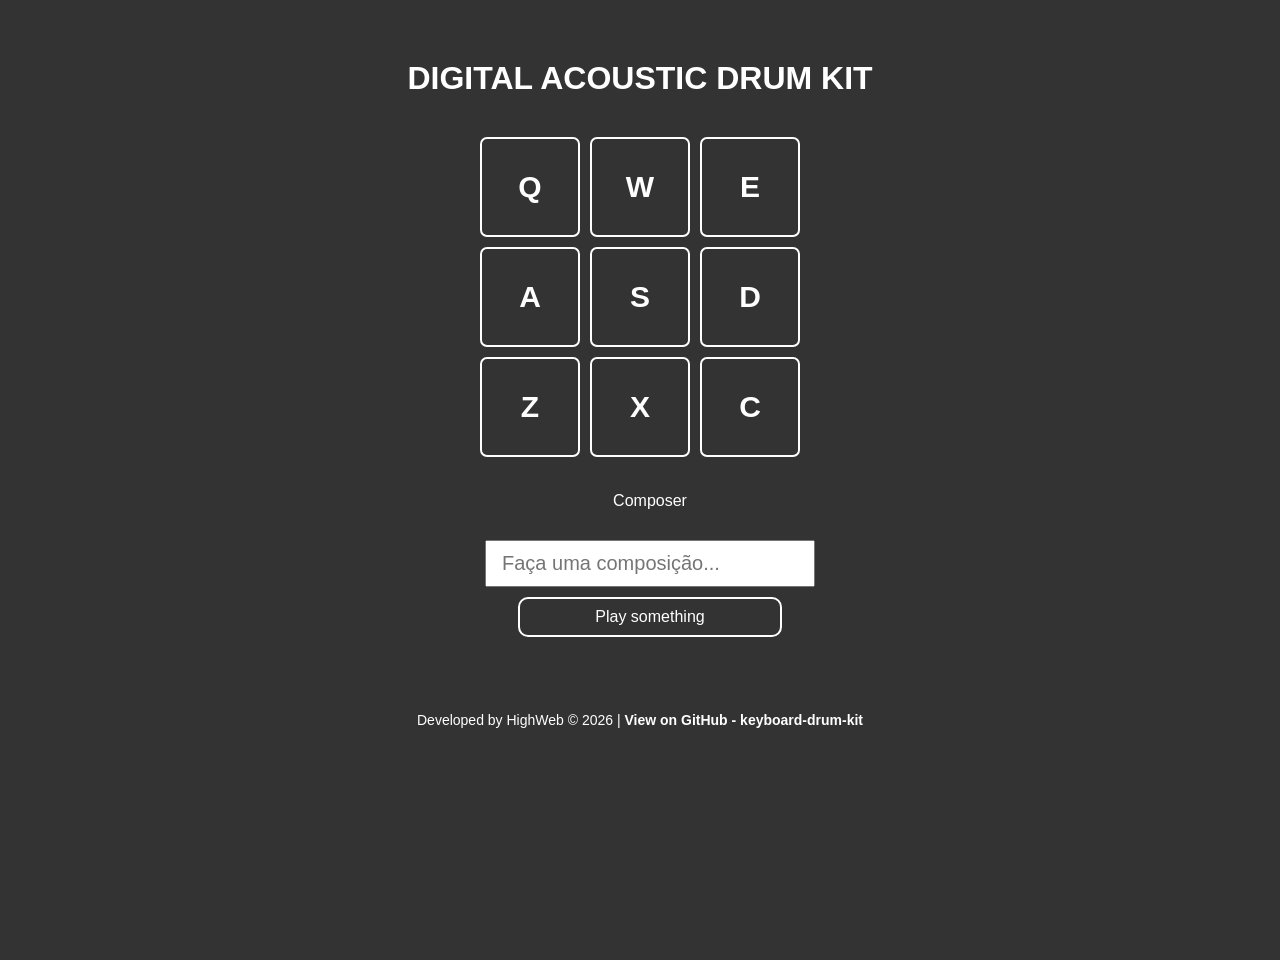
<file: index.html>
<!DOCTYPE html>
<html lang="pt-br">
<head>
    <meta charset="UTF-8">
    <meta name="viewport" content="width=device-width, initial-scale=1.0">
    <meta http-equiv="X-UA-Compatible" content="IE-edge">

    <link rel="stylesheet" href="./src/css/reset.css">
    <link rel="stylesheet" href="./src/css/styles.css">


    <title>Keyboard-DRUM</title>
</head>
<body>
    <header id="header-logo">
        <h1 id="cabecalho-capa">digital acoustic drum kit</h1>
    </header>

    <main class="main-home">
        <section class="drum">
            <div data-key="keyq" class="key">Q</div>
            <div data-key="keyw" class="key">W</div>
            <div data-key="keye" class="key">E</div>

            <div data-key="keya" class="key">A</div>
            <div data-key="keys" class="key">S</div>
            <div data-key="keyd" class="key">D</div>

            <div data-key="keyz" class="key">Z</div>
            <div data-key="keyx" class="key">X</div>
            <div data-key="keyc" class="key">C</div>

            <div class="composer">
                <label for="input">Composer</label>

                <input type="text" id="input" placeholder="Faça uma composição...">

                <button>Play something</button>
            </div>
        </section>
        <footer class="footer">
            <p>
                Developed by HighWeb © 2026 |
                <a href="https://github.com/highwebapi/keyboard-drum-kit" target="_blank">
                    View on GitHub - keyboard-drum-kit
                </a>
            </p>
        </footer>
    </main>

    <audio id="s_keyq" src="src/sounds/keyq.wav"></audio>
    <audio id="s_keyw" src="src/sounds/keyw.wav"></audio>
    <audio id="s_keye" src="src/sounds/keye.wav"></audio>
    <audio id="s_keya" src="src/sounds/keya.wav"></audio>
    <audio id="s_keys" src="src/sounds/keys.wav"></audio>
    <audio id="s_keyd" src="src/sounds/keyd.wav"></audio>
    <audio id="s_keyz" src="src/sounds/keyz.wav"></audio>
    <audio id="s_keyx" src="src/sounds/keyx.wav"></audio>
    <audio id="s_keyc" src="src/sounds/keyc.wav"></audio>

    <script src="./src/js/script.js"></script>
    
</body>
</html>
</file>
<file: src/css/styles.css>
#header-logo {
    width: 100%;
    display: flex;
    justify-content: center; /* centraliza horizontalmente */
    align-items: center;     /* centraliza verticalmente */
    margin-bottom: 20px;     /* distância para o main */
    margin-top: 60px;
}

#header-logo h1 {
    text-transform: uppercase;
    color: white;
}

body {
    min-height: 100vh;
    font-family: Arial, Helvetica, sans-serif;
    background-color: #333;
}



.drum {
    display: grid;
    grid-template-columns: repeat(3, 100px); /* colunas do mesmo tamanho das .key */
    gap: 10px;
    justify-content: center; /* centraliza o grid horizontalmente */
    color: #FFF;
    padding: 20px;
    margin: 0 auto; /* reforço para centralização */
}

.key {
    width: 100px;
    height: 100px;
    border-radius: 7px;
    border: 2px solid #FFF;
    color: #FFF;
    display: flex;
    justify-content: center;
    align-items: center;
    font-size: 30px;
    font-weight: bold;
}

.key.active {
    border: 2px solid #FF0;
    color: #FF0;
}

.composer {
    width: 340px;
    padding: 5px;
    margin: auto; /* centraliza horizontalmente*/
    color: #FFF;
}

.composer label {
    display: block;
    text-align: center;
    margin-top: 20px;
    margin-bottom: 10px;
}
.composer #input {
    width: 100%;
    margin-top: 20px;
    outline: none;
    font-size: 20px;
    padding: 10px 15px;
}
.composer button {
    width: 80%;
    height: 40px;
    margin: 20px auto 0 auto;
    display: block;
    justify-content: center;
    align-items: center;
    text-align: center;
    background: none;
    border-radius: 10px;
    border: 2px solid #FFF;
    color: #FFF;
    font-size: 16px;
    margin-top: 10px;
    cursor: pointer;
}

.composer button:hover {
    background-color: rgba(0,0,0,0.2);
}

.footer {
    margin-top: 30px;
    padding: 20px;
    text-align: center;
    color: #FFF;
    font-size: 14px;
}

.footer a {
    color: #FFF;
    text-decoration: none;
    font-weight: bold;
}

.footer a:hover {
    text-decoration: underline;
}

.key:hover{
    background-color: rgba(0, 0, 0, 0.768);
}
</file>
